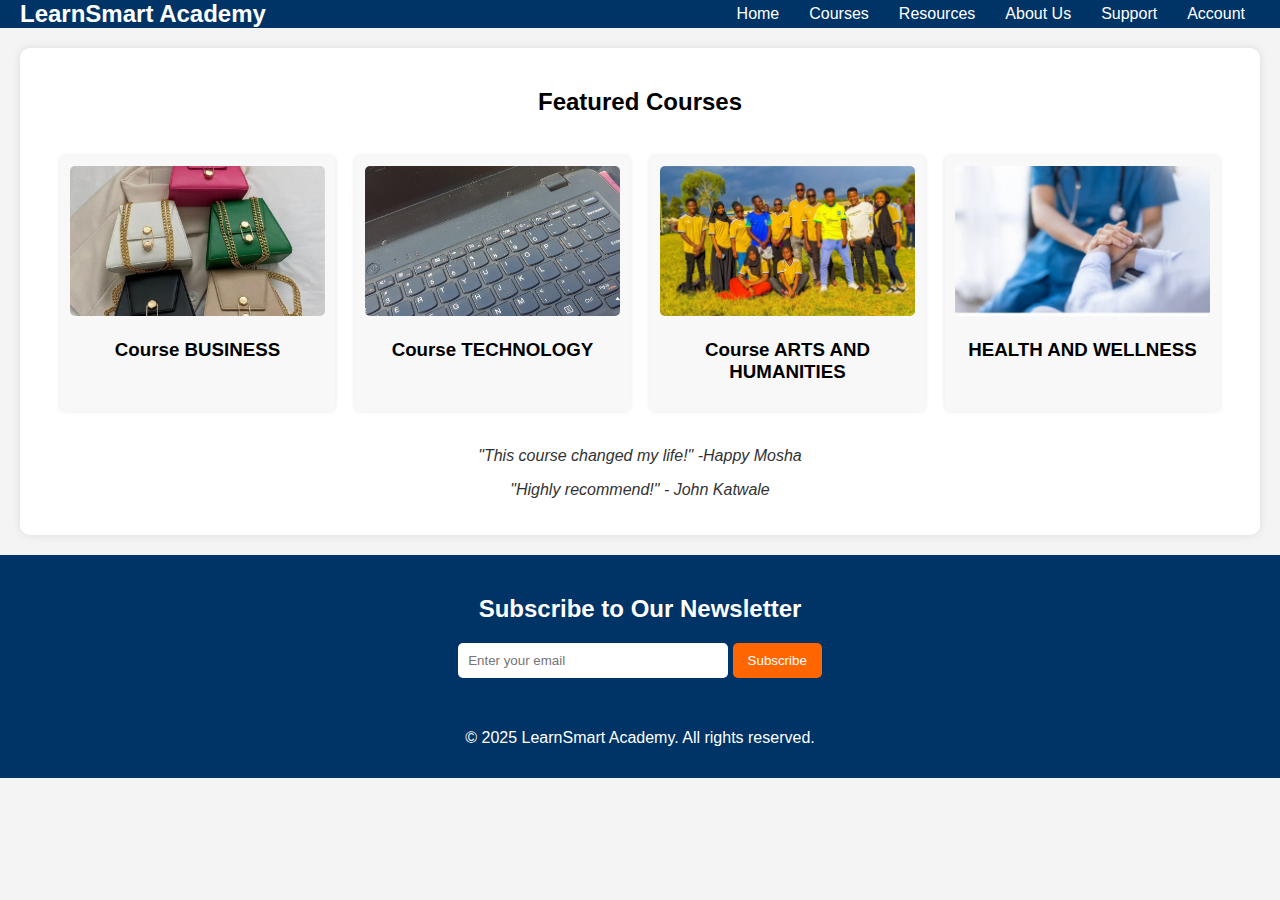
<file: HTML WEBSITE/index.html>
<!DOCTYPE html>
<html lang="en">
<head>
    <meta charset="UTF-8">
    <meta name="viewport" content="width=device-width, initial-scale=1.0">
    <title>LearnSmart Academy</title>
    <link rel="stylesheet" href="style.css">
</head>
<body>
    <header>
        <div class="logo">
            <h1>LearnSmart Academy</h1>
        </div>
        <nav>
            <ul>
                <li><a href="home.html">Home</a></li>
                <li><a href="html folders /courses.html">Courses</a></li>
                <li><a href="html folders /resources.html">Resources</a></li>
                <li><a href="html folders /about us.html">About Us</a></li>
                <li><a href="html folders /support.html">Support</a></li>
                <li><a href="html folders /account.html">Account</a></li>
            </ul>
        </nav>
    </header>

    <main>
        

        
        <section class="featured-courses">
            <h2>Featured Courses</h2>
            <div class="course-grid">
                <div class="course-card">
                    <img src="images/BUSINESS.jpg" alt="Business"> 
                    <h3>Course BUSINESS</h3>
                </div>
                <div class="course-card">
                    <img src="images/TECHNOLOGY.jpg" alt="Techonology"> <!-- Replace with your image -->
                    <h3>Course TECHNOLOGY</h3>
                </div>
                <div class="course-card">
                    <img src="images/ARTS AND HUMANITIES.jpg" alt="Arts and Humanities"> <!-- Replace with your image -->
                    <h3>Course ARTS AND HUMANITIES</h3>
                </div>
                <div class="course-card">
                    <img src="images/HEALTH.jpg" alt="Health and wellness">
                    <h3>HEALTH AND WELLNESS</h3>
                </div>
               
            </div>
            <blockquote>
                <p>"This course changed my life!" -Happy Mosha</p>
                <p>"Highly recommend!" - John Katwale</p>
            </blockquote>
        </section>

        <section class="newsletter-signup">
            <h2>Subscribe to Our Newsletter</h2>
            <form>
                <input type="email" placeholder="Enter your email" required>
                <button type="submit">Subscribe</button>
            </form>
        </section>
    </main>

    <footer>
        <p>&copy; 2025 LearnSmart Academy. All rights reserved.</p>
       
    </footer>
</body>
</html>
</file>
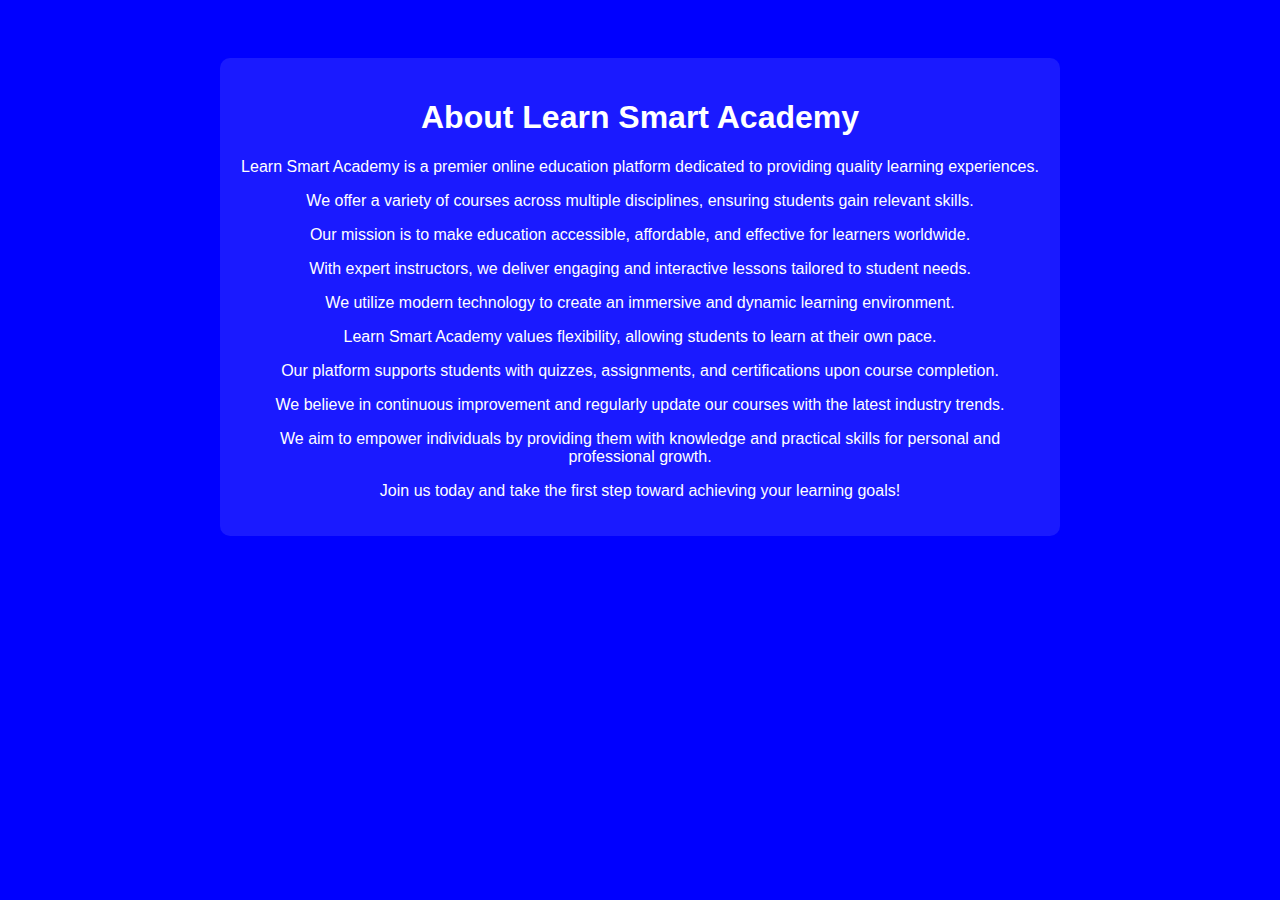
<file: HTML WEBSITE/html folders/about us.html>
<!DOCTYPE html>
<html lang="en">
<head>
    <meta charset="UTF-8">
    <meta name="viewport" content="width=device-width, initial-scale=1.0">
    <title>About Us - Learn Smart Academy</title>
    <style>
        body {
            background-color: blue;
            color: white;
            font-family: Arial, sans-serif;
            text-align: center;
            padding: 50px;
        }
        .container {
            max-width: 800px;
            margin: auto;
            background: rgba(255, 255, 255, 0.1);
            padding: 20px;
            border-radius: 10px;
        }
    </style>
</head>
<body>
    <div class="container">
        <h1>About Learn Smart Academy</h1>
        <p>Learn Smart Academy is a premier online education platform dedicated to providing quality learning experiences.</p>
        <p>We offer a variety of courses across multiple disciplines, ensuring students gain relevant skills.</p>
        <p>Our mission is to make education accessible, affordable, and effective for learners worldwide.</p>
        <p>With expert instructors, we deliver engaging and interactive lessons tailored to student needs.</p>
        <p>We utilize modern technology to create an immersive and dynamic learning environment.</p>
        <p>Learn Smart Academy values flexibility, allowing students to learn at their own pace.</p>
        <p>Our platform supports students with quizzes, assignments, and certifications upon course completion.</p>
        <p>We believe in continuous improvement and regularly update our courses with the latest industry trends.</p>
        <p>We aim to empower individuals by providing them with knowledge and practical skills for personal and professional growth.</p>
        <p>Join us today and take the first step toward achieving your learning goals!</p>
    </div>
</body>
</html>
</file>
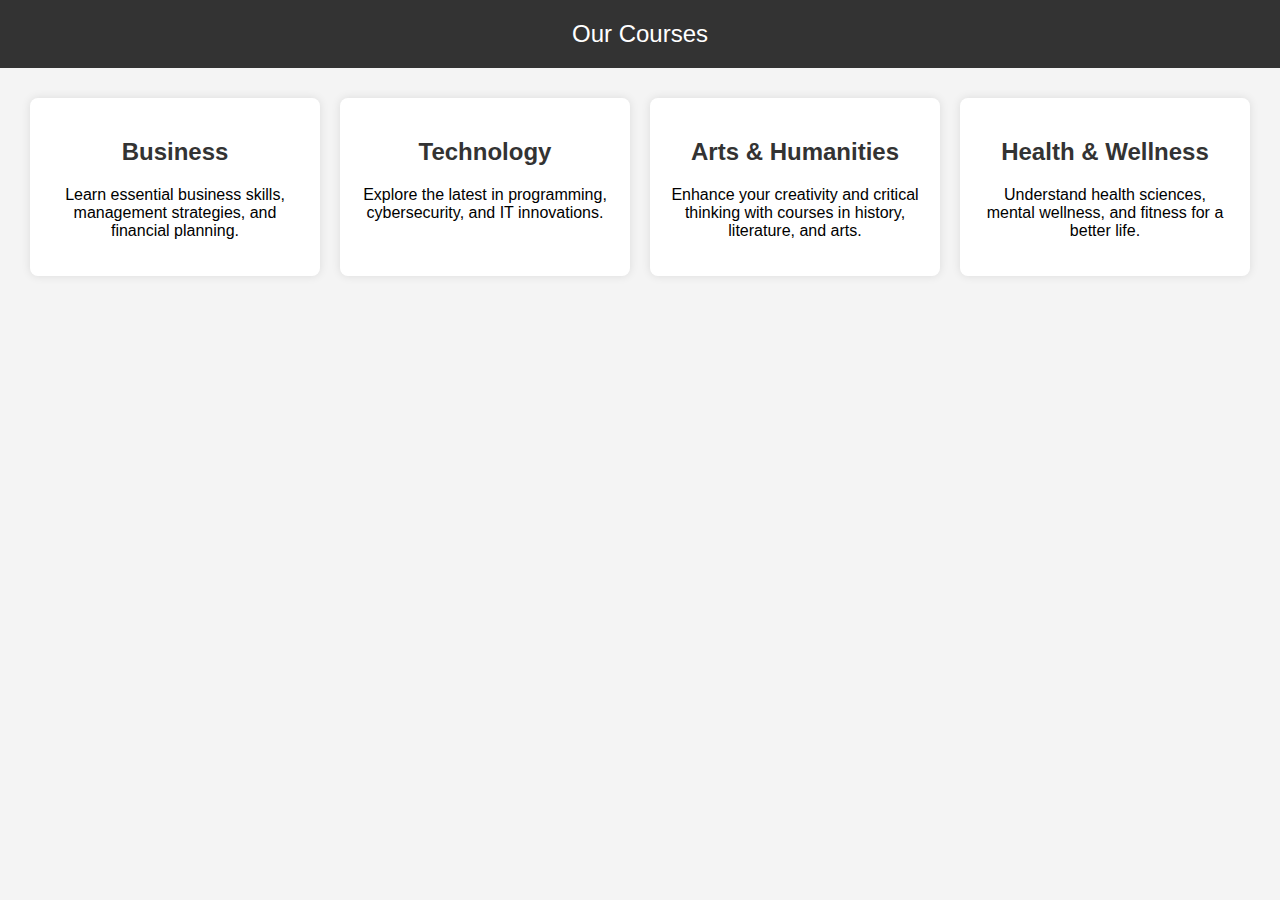
<file: HTML WEBSITE/html folders/courses.html>
<!DOCTYPE html>
<html lang="en">
<head>
    <meta charset="UTF-8">
    <meta name="viewport" content="width=device-width, initial-scale=1.0">
    <title>Courses Offered</title>
    <style>
        body {
            font-family: Arial, sans-serif;
            margin: 0;
            padding: 0;
            background-color: #f4f4f4;
            text-align: center;
        }
        header {
            background-color: #333;
            color: white;
            padding: 20px;
            font-size: 24px;
        }
        .container {
            display: flex;
            flex-wrap: wrap;
            justify-content: center;
            padding: 20px;
        }
        .course {
            background: white;
            margin: 10px;
            padding: 20px;
            width: 250px;
            border-radius: 8px;
            box-shadow: 0px 0px 10px rgba(0, 0, 0, 0.1);
        }
        h2 {
            color: #333;
        }
    </style>
</head>
<body>
    <header>Our Courses</header>
    <div class="container">
        <div class="course">
            <h2>Business</h2>
            <p>Learn essential business skills, management strategies, and financial planning.</p>
        </div>
        <div class="course">
            <h2>Technology</h2>
            <p>Explore the latest in programming, cybersecurity, and IT innovations.</p>
        </div>
        <div class="course">
            <h2>Arts & Humanities</h2>
            <p>Enhance your creativity and critical thinking with courses in history, literature, and arts.</p>
        </div>
        <div class="course">
            <h2>Health & Wellness</h2>
            <p>Understand health sciences, mental wellness, and fitness for a better life.</p>
        </div>
    </div>
</body>
</html>
</file>
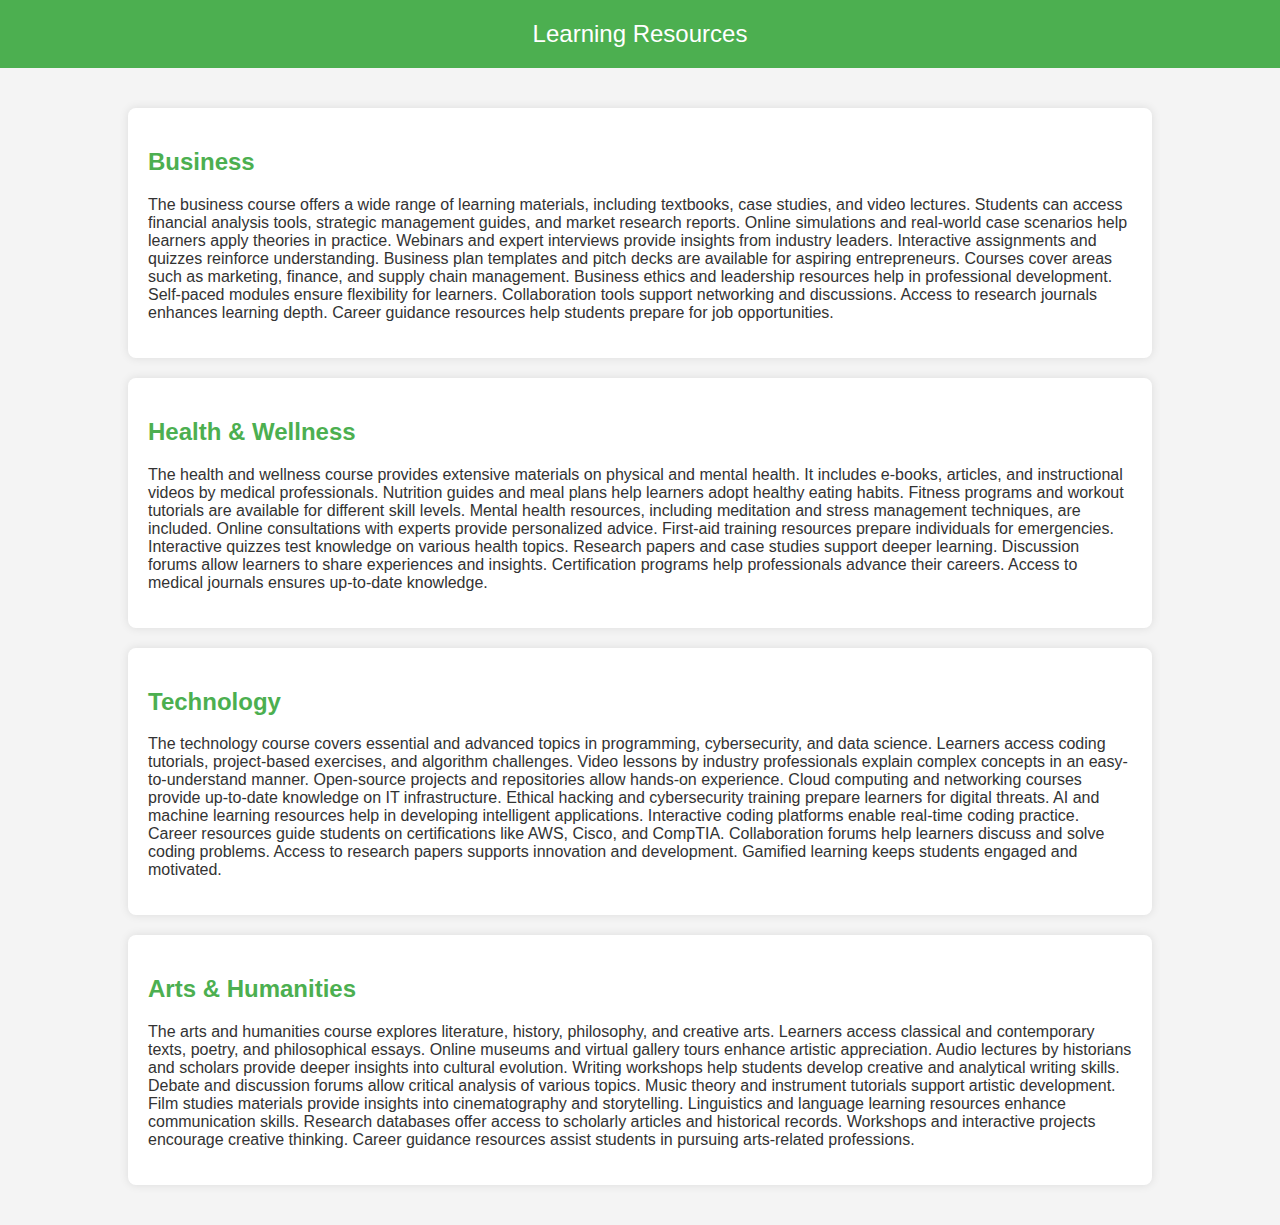
<file: HTML WEBSITE/html folders/resources.html>
<!DOCTYPE html>
<html lang="en">
<head>
    <meta charset="UTF-8">
    <meta name="viewport" content="width=device-width, initial-scale=1.0">
    <title>Learning Resources</title>
    <style>
        body {
            font-family: Arial, sans-serif;
            margin: 0;
            padding: 0;
            background-color: #f4f4f4;
            color: #333;
        }
        header {
            background: #4CAF50;
            color: white;
            text-align: center;
            padding: 20px;
            font-size: 24px;
        }
        .container {
            width: 80%;
            margin: auto;
            padding: 20px;
        }
        .course {
            background: white;
            padding: 20px;
            margin: 20px 0;
            border-radius: 8px;
            box-shadow: 0 0 10px rgba(0, 0, 0, 0.1);
        }
        h2 {
            color: #4CAF50;
        }
    </style>
</head>
<body>
    <header>Learning Resources</header>
    <div class="container">
        <div class="course">
            <h2>Business</h2>
            <p>The business course offers a wide range of learning materials, including textbooks, case studies, and video lectures. Students can access financial analysis tools, strategic management guides, and market research reports. Online simulations and real-world case scenarios help learners apply theories in practice. Webinars and expert interviews provide insights from industry leaders. Interactive assignments and quizzes reinforce understanding. Business plan templates and pitch decks are available for aspiring entrepreneurs. Courses cover areas such as marketing, finance, and supply chain management. Business ethics and leadership resources help in professional development. Self-paced modules ensure flexibility for learners. Collaboration tools support networking and discussions. Access to research journals enhances learning depth. Career guidance resources help students prepare for job opportunities.</p>
        </div>
        <div class="course">
            <h2>Health & Wellness</h2>
            <p>The health and wellness course provides extensive materials on physical and mental health. It includes e-books, articles, and instructional videos by medical professionals. Nutrition guides and meal plans help learners adopt healthy eating habits. Fitness programs and workout tutorials are available for different skill levels. Mental health resources, including meditation and stress management techniques, are included. Online consultations with experts provide personalized advice. First-aid training resources prepare individuals for emergencies. Interactive quizzes test knowledge on various health topics. Research papers and case studies support deeper learning. Discussion forums allow learners to share experiences and insights. Certification programs help professionals advance their careers. Access to medical journals ensures up-to-date knowledge.</p>
        </div>
        <div class="course">
            <h2>Technology</h2>
            <p>The technology course covers essential and advanced topics in programming, cybersecurity, and data science. Learners access coding tutorials, project-based exercises, and algorithm challenges. Video lessons by industry professionals explain complex concepts in an easy-to-understand manner. Open-source projects and repositories allow hands-on experience. Cloud computing and networking courses provide up-to-date knowledge on IT infrastructure. Ethical hacking and cybersecurity training prepare learners for digital threats. AI and machine learning resources help in developing intelligent applications. Interactive coding platforms enable real-time coding practice. Career resources guide students on certifications like AWS, Cisco, and CompTIA. Collaboration forums help learners discuss and solve coding problems. Access to research papers supports innovation and development. Gamified learning keeps students engaged and motivated.</p>
        </div>
        <div class="course">
            <h2>Arts & Humanities</h2>
            <p>The arts and humanities course explores literature, history, philosophy, and creative arts. Learners access classical and contemporary texts, poetry, and philosophical essays. Online museums and virtual gallery tours enhance artistic appreciation. Audio lectures by historians and scholars provide deeper insights into cultural evolution. Writing workshops help students develop creative and analytical writing skills. Debate and discussion forums allow critical analysis of various topics. Music theory and instrument tutorials support artistic development. Film studies materials provide insights into cinematography and storytelling. Linguistics and language learning resources enhance communication skills. Research databases offer access to scholarly articles and historical records. Workshops and interactive projects encourage creative thinking. Career guidance resources assist students in pursuing arts-related professions.</p>
        </div>
    </div>
</body>
</html>
</file>
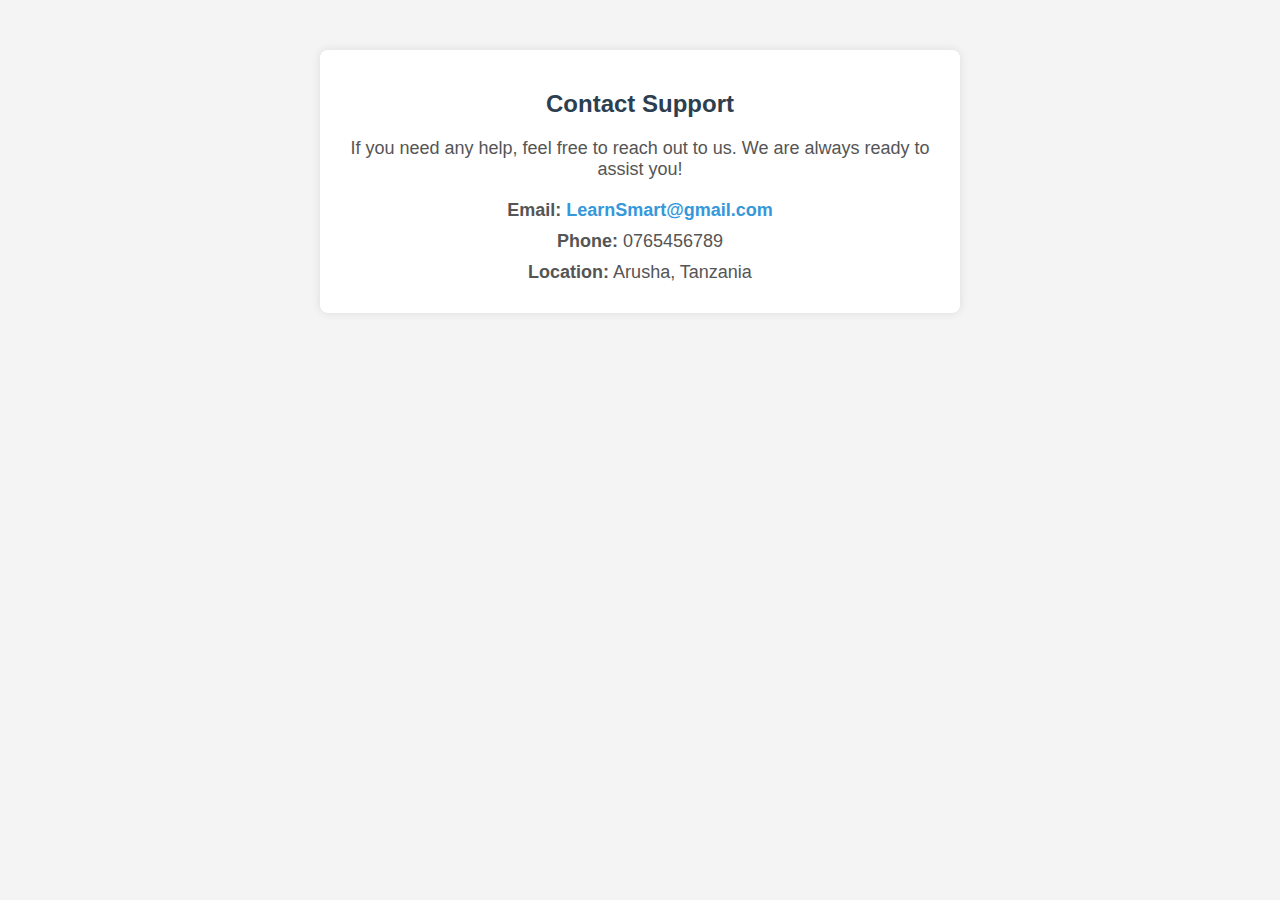
<file: HTML WEBSITE/html folders/support.html>
<!DOCTYPE html>
<html lang="en">
<head>
    <meta charset="UTF-8">
    <meta name="viewport" content="width=device-width, initial-scale=1.0">
    <title>Support | Learn Smart Academy</title>
    <style>
        body {
            font-family: Arial, sans-serif;
            margin: 0;
            padding: 0;
            background-color: #f4f4f4;
            text-align: center;
        }
        .container {
            max-width: 600px;
            margin: 50px auto;
            padding: 20px;
            background: white;
            border-radius: 8px;
            box-shadow: 0px 0px 10px rgba(0, 0, 0, 0.1);
        }
        h2 {
            color: #2c3e50;
        }
        p {
            font-size: 18px;
            color: #555;
        }
        .contact-info {
            margin-top: 20px;
        }
        .contact-info p {
            margin: 10px 0;
        }
        .contact-info a {
            text-decoration: none;
            color: #3498db;
            font-weight: bold;
        }
        .contact-info a:hover {
            color: #2980b9;
        }
    </style>
</head>
<body>
    <div class="container">
        <h2>Contact Support</h2>
        <p>If you need any help, feel free to reach out to us. We are always ready to assist you!</p>
        <div class="contact-info">
            <p><strong>Email:</strong> <a href="mailto:sensosamwel63@gmail.com">LearnSmart@gmail.com</a></p>
            <p><strong>Phone:</strong> 0765456789</p>
            <p><strong>Location:</strong> Arusha, Tanzania</p>
        </div>
    </div>
</body>
</html>
</file>
<file: HTML WEBSITE/style.css>
/* General Styles */
body {
    font-family: Arial, sans-serif;
    margin: 0;
    padding: 0;
    background-color: #f4f4f4;
}

/* Header */
header {
    background-color: #003366;
    color: white;
    padding: 15px 0;
    display: flex;
    justify-content: space-between;
    align-items: center;
    padding: 0 20px;
}

.logo h1 {
    margin: 0;
    font-size: 24px;
}

nav ul {
    list-style: none;
    padding: 0;
    margin: 0;
    display: flex;
}

nav ul li {
    margin: 0 15px;
}

nav ul li a {
    color: white;
    text-decoration: none;
    font-size: 16px;
    transition: 0.3s;
}

nav ul li a:hover {
    text-decoration: underline;
}

/* Search Bar */
.search-bar {
    text-align: center;
    margin: 20px 0;
}

.search-bar input {
    padding: 10px;
    width: 300px;
    border: 1px solid #ccc;
    border-radius: 5px;
}

.search-bar button {
    padding: 10px 15px;
    background-color: #003366;
    color: white;
    border: none;
    cursor: pointer;
    border-radius: 5px;
}

.search-bar button:hover {
    background-color: #0055aa;
}

/* Hero Section */
.hero {
    text-align: center;
    position: relative;
}

.hero img {
    width: 100%;
    max-height: 400px;
    object-fit: cover;
}

.enroll-button {
    position: absolute;
    bottom: 20px;
    left: 50%;
    transform: translateX(-50%);
    padding: 10px 20px;
    background-color: #ff6600;
    color: white;
    border: none;
    cursor: pointer;
    font-size: 18px;
    border-radius: 5px;
    margin-top: 100px;
}

.enroll-button:hover {
    background-color: #0b398f;
}

/* Featured Courses */
.featured-courses {
    text-align: center;
    padding: 20px;
    background-color: white;
    margin: 20px;
    border-radius: 10px;
    box-shadow: 0 0 10px rgba(0, 0, 0, 0.1);
}

.course-grid {
    display: grid;
    grid-template-columns: repeat(auto-fit, minmax(200px, 1fr));
    gap: 20px;
    padding: 20px;
}

.course-card {
    background-color: #f8f8f8;
    padding: 10px;
    border-radius: 5px;
    text-align: center;
    box-shadow: 0 0 5px rgba(0, 0, 0, 0.1);
}

.course-card img {
    width: 100%;
    height: 150px;
    object-fit: cover;
    border-radius: 5px;
}

blockquote {
    font-style: italic;
    color: #333;
}

/* Newsletter */
.newsletter-signup {
    text-align: center;
    background-color: #003366;
    color: white;
    padding: 20px;
    margin-top: 20px;
}

.newsletter-signup form {
    margin-top: 10px;
}

.newsletter-signup input {
    padding: 10px;
    width: 250px;
    border: none;
    border-radius: 5px;
}

.newsletter-signup button {
    padding: 10px 15px;
    background-color: #ff6600;
    color: white;
    border: none;
    cursor: pointer;
    border-radius: 5px;
}

.newsletter-signup button:hover {
    background-color: #ff4500;
}

/* Footer */
footer {
    text-align: center;
    padding: 15px;
    background-color: #003366;
    color: white;
}

footer ul {
    list-style: none;
    padding: 0;
    margin: 10px 0 0 0;
    display: flex;
    justify-content: center;
}

footer ul li {
    margin: 0 10px;
}

footer ul li a {
    color: white;
    text-decoration: none;
}
</file>
